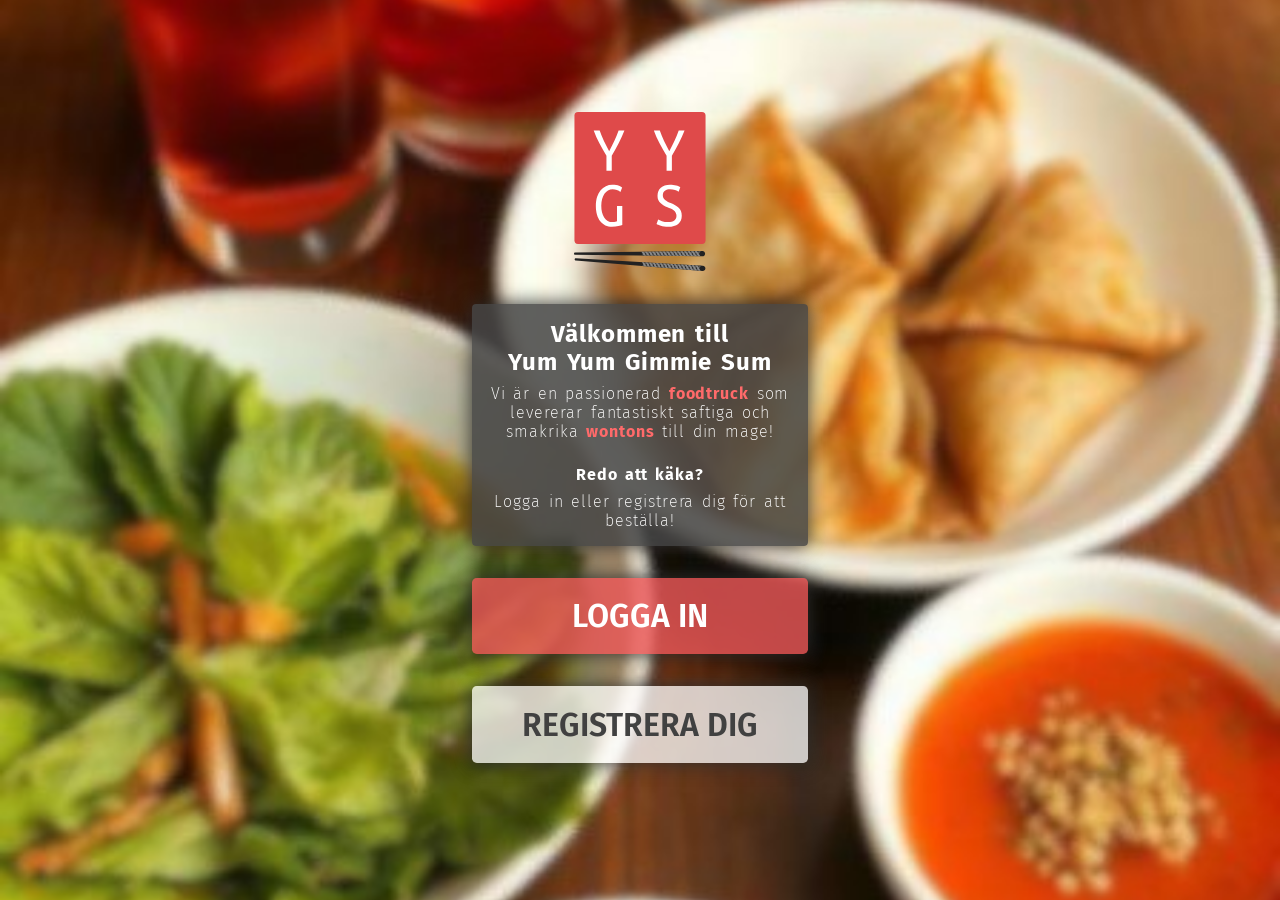
<file: pages/index.html>
<!DOCTYPE html>
<html lang="sv">
	<head>
		<meta charset="UTF-8" />
		<meta name="viewport" content="width=device-width, initial-scale=1.0" />
		<!-- För att kunna ladda upp på github-pages -->
		<base href="/yum-yum-gimme-sum/" />
		<script>
			if (
				window.location.hostname === '127.0.0.1' ||
				window.location.hostname === 'localhost'
			) {
				document.querySelector('base').setAttribute('href', '/');
			}
		</script>
		<title>Yum Yum Gimme sum</title>
		<link
			rel="shortcut icon"
			href="../assets/icons/logo-red.svg"
			type="Logo image" />
		<link rel="stylesheet" href="../styles/style.css" />
		<script type="module" src="../scripts/script.js"></script>
		<link
			rel="stylesheet"
			href="https://cdnjs.cloudflare.com/ajax/libs/font-awesome/6.5.1/css/all.min.css" />
	</head>
	<body class="position">
		<div class="content-wrapper">
			<main class="content-wrapper__intro-content">
				<img
					src="../assets/icons/logo-red.svg"
					class="content-wrapper__logo"
					alt="Yum Yum Gimme Sum logo" />
				<!-- <h1 class="content-wrapper__heading">Yum Yum Gimme Sum</h1> -->

				<section class="content-wrapper__info-section">
					<h1 class="info-section__title">
						Välkommen till <br />Yum Yum Gimmie Sum
					</h1>
					<p class="info-section__text">
						Vi är en passionerad
						<strong class="info-section__text--strong"
							>foodtruck</strong
						>
						som levererar fantastiskt saftiga och smakrika
						<strong class="info-section__text--strong"
							>wontons</strong
						>
						till din mage!
					</p>
					<h2 class="info-section__subtitle">Redo att käka?</h2>
					<p class="info-section__text">
						Logga in eller registrera dig för att beställa!
					</p>
				</section>

				<button
					id="loginBtn"
					class="content-wrapper__btn content-wrapper__btn--red">
					LOGGA IN
				</button>
				<button id="registerBtn" class="content-wrapper__btn">
					REGISTRERA DIG
				</button>

				<!-- background img in css -- section in html so that you can add aria-label for better accessibility -->
				<section
					class="content-wrapper__background-container"
					aria-label="Background image with wonton, drinks & dips"
					role="img"></section>
			</main>
		</div>
	</body>
</html>
</file>
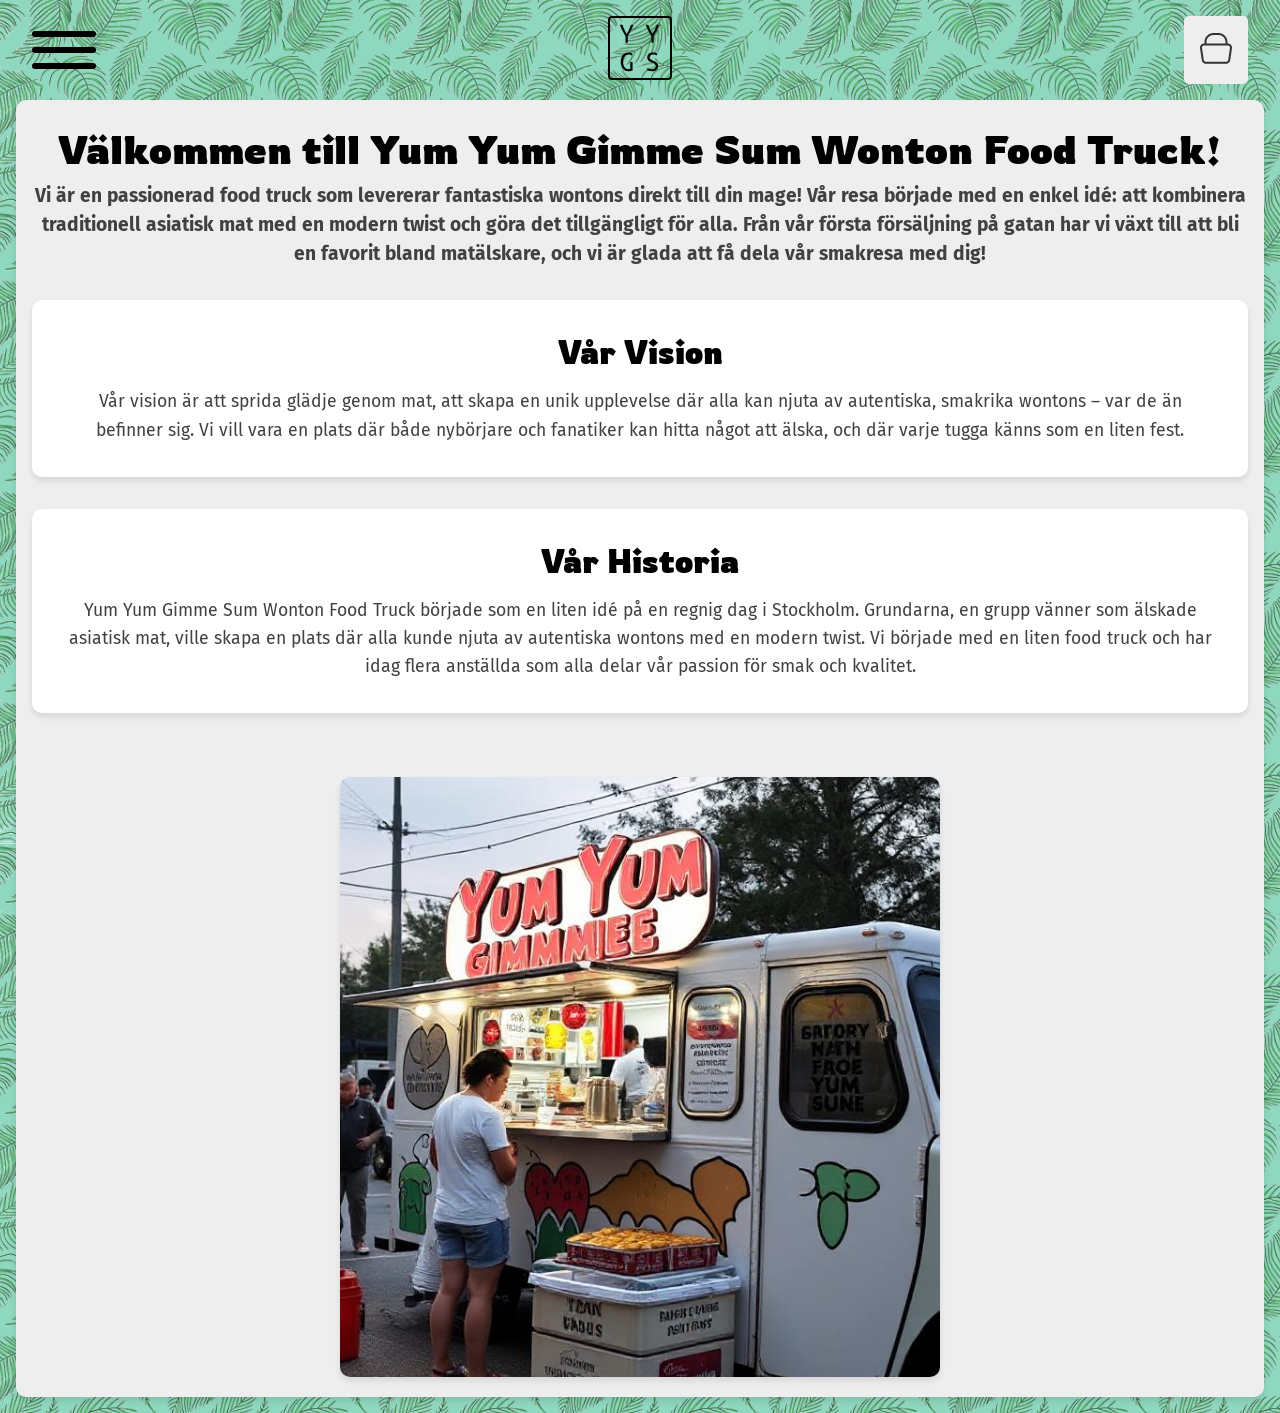
<file: pages/about.html>
<!DOCTYPE html>
<html lang="sv">
	<head>
		<meta charset="UTF-8" />
		<meta name="viewport" content="width=device-width, initial-scale=1.0" />
		<!-- För att kunna ladda upp på github-pages -->
		<base href="/yum-yum-gimme-sum/" />
		<script>
			if (
				window.location.hostname === '127.0.0.1' ||
				window.location.hostname === 'localhost'
			) {
				document.querySelector('base').setAttribute('href', '/');
			}
		</script>
		<link
			rel="shortcut icon"
			href="../assets/icons/logo-red.svg"
			type="Logo image" />
		<title>Om Oss | Yum Yum Gimme Sum Wonton Food Truck</title>
		<script type="module" src="../scripts/script.js"></script>
		<link rel="stylesheet" href="/styles/style.css" />
		<script type="module" src="../scripts/script.js"></script>
	</head>
	<body>
		<div class="content-wrapper content-wrapper--about">
			<header class="header" id="header">
				<button
					class="header__nav-menu"
					id="navMenu"
					aria-label="Open nav menu button">
					<span
						class="header__nav-menu-lines"
						id="navMenuLines"></span>
				</button>
				<a href="menu.html" aria-label="Go to landing page">
					<img
						class="header__logo"
						src="../assets/icons/logo-black-transparent.svg"
						alt="Image logo" />
				</a>
				<button
					id="basket"
					class="header__basket-box"
					aria-label="Open cart button">
					<img
						class="header__basket-icon"
						src="../assets/icons/basket.svg"
						alt="Basket icon" />
				</button>
			</header>
			<section id="about" class="about-section">
				<section class="about__content">
					<h1 class="about__title">
						Välkommen till Yum Yum Gimme Sum Wonton Food Truck!
					</h1>
					<p class="about__description">
						Vi är en passionerad food truck som levererar
						fantastiska wontons direkt till din mage! Vår resa
						började med en enkel idé: att kombinera traditionell
						asiatisk mat med en modern twist och göra det
						tillgängligt för alla. Från vår första försäljning på
						gatan har vi växt till att bli en favorit bland
						matälskare, och vi är glada att få dela vår smakresa med
						dig!
					</p>

					<section class="about__vision">
						<h2 class="about__vision-title">Vår Vision</h2>
						<p class="about__vision-description">
							Vår vision är att sprida glädje genom mat, att skapa
							en unik upplevelse där alla kan njuta av autentiska,
							smakrika wontons – var de än befinner sig. Vi vill
							vara en plats där både nybörjare och fanatiker kan
							hitta något att älska, och där varje tugga känns som
							en liten fest.
						</p>
					</section>

					<section class="about__history">
						<h2 class="about__history-title">Vår Historia</h2>
						<p class="about__history-description">
							Yum Yum Gimme Sum Wonton Food Truck började som en
							liten idé på en regnig dag i Stockholm. Grundarna,
							en grupp vänner som älskade asiatisk mat, ville
							skapa en plats där alla kunde njuta av autentiska
							wontons med en modern twist. Vi började med en liten
							food truck och har idag flera anställda som alla
							delar vår passion för smak och kvalitet.
						</p>
					</section>

					<section class="about__photo">
						<img
							src="../assets/images/YumYumTruck.jpg"
							alt="Yum Yum Gimme Sum food truck"
							aria-label="Bild på en av våra food trucks" />
					</section>
				</section>
			</section>
		</div>
	</body>
</html>
</file>
<file: styles/style.css>
/* style imports */
/* @import url('/styles/eta.css'); */
/* @import url('/styles/map.css'); */
/* @import url('/styles/about.css'); */
/* @import url('/styles/indexpage.css'); */
/* @import url('/styles/receipt.css'); */
/* @import url('/styles/menupage.css'); */
/* @import url('/styles/orderspage.css'); */
/* @import url('/styles/drop-down-basket.css'); */
/* @import url('/styles/profile.css'); */
/* @import url('/styles/register.css'); */
/* @import url('/styles/order-overview.css'); */
/* @import url('/styles/history.css'); */
/* @import url('/styles/editMeny.css'); */

/* Font imports */
@import url('https://fonts.googleapis.com/css2?family=Fira+Sans:wght@400;700&display=swap');
@import url('https://fonts.googleapis.com/css2?family=Fira+Sans:wght@400;700&display=swap');
@import url('https://fonts.googleapis.com/css2?family=Rowdies:wght@300;400;700&display=swap');

/* Base */
* {
	padding: 0;
	margin: 0;
	box-sizing: border-box;
}

/* Variables */
:root {
	--dark-grey-bg-color: #605858;
	--medium-grey-bg-color: #cfcece;
	--light-grey-bg-color: #eeeeee;
	--grey-bg-color: #c2c1c1;
	--white-bg-color: #fff;
	--black-bg-color: #000;
	--dark-black-btn-bg-color: #353131;
	--red-bg-color: #eb5757;
	--black-text-color: #000;
	--weakblack-text-color: #414141;
	--white-text-color: #fff;
	--darker-gray-bg-color: #353131;
	--light-green-bg-color: #8ed8bf;
	--snow-color: #f4f3f1b6;
	--red-bg-color-transparent: #eb5757d0;
	--white-bg-color-transparent: rgba(221, 221, 221, 0.829);
}

/* Utils */
.content-wrapper {
	padding: 0 1rem 1rem 1rem;
}

.d-none {
	display: none;
}

body {
	font-family: 'Fira Sans', sans-serif;
	min-height: 100vh;
}

.label-opacity {
	display: none;
}

/* ==== INDEX PAGE ==== */

/* ==== Burger Menu Styling ==== */

/* Fullscreen Menu */
.menu__navigation {
	display: flex;
	position: fixed;
	top: 0;
	left: 0;
	width: 100vw;
	height: 100vh;
	background-color: var(--dark-grey-bg-color);
	transform: translateX(-100%);
	transition: transform 0.3s ease-in-out;
	z-index: 900;
	justify-content: center;
	flex-direction: column;
	color: var(--white-text-color);
}

.menu__navigation--open {
	transform: translateX(0%);
}

/* Menu Links */
.menu__list {
	display: flex;
	flex-direction: column;
	margin: 1rem 0;
	list-style: none;
	padding: 0;
	gap: 1.5rem;
}

.menu__item {
	width: 100%;
	margin-left: 0.5rem;
	padding: 0.4rem;
}

.menu__link--logo {
	align-self: center;
	justify-content: center;
}

.menu__logo {
	max-width: 100px;
}

.menu__link {
	text-decoration: none;
	color: var(--white-text-color);
	font-size: 1.3rem;
	font-weight: 600;
	padding: 0.7rem 1.1rem;
	transition: all 0.35s ease-in-out;
	border-left: 4px solid var(--darker-gray-bg-color);
	border-radius: 10px;
	min-width: 70%;
	width: 100%;
}

.menu__link--logout {
	border-color: #ff9292;
	color: #ff9292;
}

.menu__link--active {
	border-color: var(--light-grey-bg-color);
}

.header {
	padding: 1rem;
	width: 100%;
	display: flex;
	flex-direction: row;
	justify-content: space-between;
}

.header__nav-menu {
	width: 4rem;
	border: none;
	background-color: transparent;
	cursor: pointer;
	position: relative;
}

.header__title {
	margin-top: 1.5rem;
	color: var(--white-bg-color);
	font-size: 1.2rem;
}

.header__nav-menu-lines,
.header__nav-menu-lines::before,
.header__nav-menu-lines::after {
	z-index: 901;
	display: block;
	position: relative;
	content: '';
	width: 100%;
	height: 0.4rem;
	border-radius: 50px;
	background-color: var(--black-bg-color);
	transition: transform 0.3s ease-in-out, top 0.3s ease-in-out;
}

.header__nav-menu-lines::before {
	top: -1rem;
	position: absolute;
}

.header__nav-menu-lines::after {
	top: 1rem;
	position: absolute;
}

.header__nav-menu-lines.active {
	transform: rotate(45deg);
}

.header__nav-menu-lines.active::before {
	transform: rotate(0);
	top: 0;
}

.header__nav-menu-lines.active::after {
	transform: rotate(90deg);
	top: 0;
}

.header__basket-box {
	background-color: var(--light-grey-bg-color);
	padding: 1rem;
	border-radius: 5px;
	position: relative;
	border: none;
	cursor: pointer;
}

.header__basket-box--border {
	border: 2px solid #353131;
}

.header__basket-item-count {
	position: absolute;
	background-color: var(--red-bg-color);
	color: var(--white-bg-color);
	top: -10%;
	right: -10%;
	width: 1.5rem;
	aspect-ratio: 1;
	border-radius: 50px;
	display: flex;
	justify-content: center;
	align-items: center;
}

/* INDEXPAGE */

.content-wrapper__background-container {
	height: 100%;
	width: 100%;
	background-image: url('../assets/hero/hero-a-blur.jpg');
	background-size: cover;
	background-position: center;
	background-repeat: no-repeat;
	position: absolute;
	z-index: -1;
	background-color: red;
}

.content-wrapper__heading {
	font-weight: 600;
	font-size: 2rem;
	font-family: 'Rowdies', sans-serif;
	color: rgb(255, 255, 255);
	margin: 3.5rem 1rem 0rem 1rem;
	text-align: center;
	letter-spacing: 0.5rem;

	margin-bottom: 8rem;
	background-color: rgba(29, 29, 29, 0.349);
	border-radius: 0.3rem;
	padding: 2.8rem;
	display: flex;
}

.content-wrapper__intro-content {
	height: 100%;
	display: flex;
	flex-direction: column;
	align-items: center;
	gap: 2rem;
}

.content-wrapper__logo {
	margin-top: 7rem;
	/* margin-bottom: 1rem;
    margin-top: 6rem; */
	height: 10rem;
}

.content-wrapper__btn {
	width: 21rem;
	padding: 1.2rem;
	font-weight: 600;
	font-size: 2rem;
	font-family: 'Fira Sans', sans-serif;
	border-radius: 0.3rem;
	border-style: none;
	color: var(--weakblack-text-color);
	background-color: rgba(255, 255, 255, 0.75);
	box-shadow: 0px 0px 20px 0px #2e2e2e;
	position: relative;
	bottom: 2rem;
}

.content-wrapper__info-section {
	display: flex;
	flex-direction: column;
	background-color: rgba(70, 70, 70, 0.856);
	color: var(--white-text-color);
	border-radius: 4px;
	margin-bottom: 2rem;
	padding: 1rem;
	gap: 0.5rem;
	text-align: center;
	letter-spacing: 0.1ch;
	word-spacing: 0.2ch;
	box-shadow: 0px 0px 20px 0px #2e2e2e;
	width: 21rem;
}

.info-section__subtitle {
	margin-top: 1rem;
	font-size: 1rem;
}

.info-section__text {
	font-weight: 200;
	font-size: 1rem;
}

.info-section__text--strong {
	color: rgb(255, 106, 106);
}

.content-wrapper__info-section {
	display: flex;
	flex-direction: column;
	background-color: rgba(70, 70, 70, 0.856);
	color: var(--white-text-color);
	border-radius: 4px;
	margin-bottom: 2rem;
	padding: 1rem;
	gap: 0.5rem;
	text-align: center;
	letter-spacing: 0.1ch;
	word-spacing: 0.2ch;
	box-shadow: 0px 0px 20px 0px #2e2e2e;
	width: 21rem;
}

.info-section__subtitle {
	margin-top: 1rem;
	font-size: 1rem;
}

.info-section__text {
	font-weight: 200;
	font-size: 1rem;
}

.info-section__text--strong {
	color: rgb(255, 106, 106);
}

/* LOGIN FORM "page" STYLING */
.content-wrapper__login-container {
	min-width: 100%;
	margin: 8rem 0rem 4rem 0rem;
	display: flex;
	flex-direction: column;
	text-align: center;
	padding: 0.5rem;
	background-color: var(--white-bg-color-transparent);
	border-radius: 0.3rem;
}

.content-wrapper__heading-login {
	font-size: 2rem;
	margin-top: 1.5rem;
}

.content-wrapper__input-section {
	text-align: left;
	padding: 1rem;
}

.content-wrapper__name-heading {
	margin-bottom: 0.3rem;
	margin-top: 0.5rem;
}

.content-wrapper__name-field {
	border-style: none;
	border-radius: 0.3rem;
	padding: 1.2rem;
	width: 100%;
}

.content-wrapper__password-heading {
	margin-bottom: 0.3rem;
	margin-top: 2rem;
}

.content-wrapper__password-field {
	border-style: none;
	border-radius: 0.3rem;
	padding: 1.2rem;
	width: 100%;
	margin-bottom: 2.5rem;
}

.content-wrapper__btn--red {
	background-color: var(--red-bg-color-transparent);
	color: white;
}

.content-wrapper__back-btn {
	display: flex;

	min-width: 100%;
	border-style: none;
	border-radius: 0.3rem;
	padding: 0.4rem 1rem 0.4rem 0rem;
	opacity: 0.8;
}

.content-wrapper__back-btn-icon {
	display: flex;
	justify-items: flex-end;
	rotate: 180deg;
	margin-left: 1rem;
	height: 35px;
	width: 35px;
}
/* fiks sånn at margin-top ikke gjør at bildet blir større, siste knappen skal ligge nederst */

/* If-logged-in welcome-msg */
.content-wrapper__welcome-msg {
	/* font-size: 11vw; */
	font-size: clamp(1.5rem, 11vw, 2rem);
	padding: 2rem;
	margin: 2rem;
	border-radius: 0.3rem;
	text-align: center;
	color: white;
	letter-spacing: 0.1rem;
	background-color: var(--white-bg-color-transparent);
}

.content-wrapper__welcome-msg-wrapper {
	display: flex;
	flex-direction: column;
	justify-content: center;
	height: 100vh;
	width: 100vw;
	background-image: url(/assets/bg-images/leafbg.svg);
	background-color: var(--light-green-bg-color);
}

.content-wrapper__error-msg {
	color: red;
	font-weight: bold;
}

/* REGISTER */
/* Ändrad Header då den inte ska ha kundvagn */
.header-register {
	padding: 1rem;
	width: 100%;
	display: flex;
	flex-direction: row;
	justify-content: center;
	align-items: center;
	position: relative;
}

/* Pilen i header */
.header__back-btn {
	position: absolute;
	left: 1rem;
	background: none;
	border: none;
	cursor: pointer;
	font-size: 1.5rem;
	display: flex;
	align-items: center;
	gap: 0.5rem;
}

.header__back-btn img {
	width: 2.5rem;
	height: 2.5rem;
}

.header__logo {
	max-width: 100px;
}

/* H1 titel  */
.regiser__title {
	text-align: center;
	color: var(--white-text-color);
}

/* Form Styling */
.form__container {
	padding: 16px;
	color: var(--white-text-color);
}

input[type='text'],
input[type='password'] {
	width: 100%;
	padding: 15px;
	margin: 5px 0 22px 0;
	display: inline-block;
	border: none;
	background: var(--white-bg-color);
}

input[type='text']:focus,
input[type='password']:focus {
	background-color: var(--white-bg-color);
	outline: none;
}

hr {
	border: 1px solid #f1f1f1;
	margin-bottom: 25px;
}

.main-wrapper__btn--scaledwn {
	width: 90%;
	display: block;
	margin: 0 auto;
}

/* Styling för error/succee meddelanden */
.message {
	position: fixed;
	top: 20px;
	left: 50%;
	transform: translateX(-50%);
	padding: 15px;
	border-radius: 8px;
	font-size: 16px;
	font-weight: bold;
	z-index: 9999;
	width: 300px;
	text-align: center;
	color: white;
	opacity: 0;
	animation: fadeInOut 4s ease forwards;
}

.message.error {
	background-color: #f44336;
}

.message.success {
	background-color: #4caf50;
}

@keyframes fadeInOut {
	0% {
		opacity: 0;
		transform: translateX(-50%) translateY(-20px);
	}

	10% {
		opacity: 1;
	}

	90% {
		opacity: 1;
	}

	100% {
		opacity: 0;
		transform: translateX(-50%) translateY(-20px);
	}
}

/* ABOUT */
.about-section {
	padding: 1rem;
	background-color: var(--light-grey-bg-color);
	border-radius: 10px;
	box-shadow: 0 4px 6px rgba(0, 0, 0, 0.1);
}

.content-wrapper--about {
	margin: 0 auto;
	text-align: center;
	background-color: var(--light-green-bg-color);
	background-image: url(/assets/bg-images/leafbg.svg);
}

.about__title {
	padding: 0.5rem;
	font-family: 'Rowdies', sans-serif;
	font-size: 2.5rem;
	color: var(--black-text-color);
}

.about__description {
	font-size: 1.2rem;
	color: var(--weakblack-text-color);
	font-weight: bold;
	line-height: 1.5;
	margin-bottom: 2rem;
}

.about__vision,
.about__history {
	width: 100%;
	background-color: var(--white-bg-color);
	padding: 2rem;
	margin: 2rem 0;
	border-radius: 10px;
	box-shadow: 0 4px 6px rgba(0, 0, 0, 0.1);
}

.about__vision-title,
.about__history-title {
	font-family: 'Rowdies', sans-serif;
	font-size: 2rem;
	color: var(--black-text-color);
	margin-bottom: 1rem;
}

.about__vision-description,
.about__history-description {
	font-size: 1.1rem;
	color: var(--weakblack-text-color);
	line-height: 1.6;
}

.about__photo img {
	width: 100%;
	max-width: 600px;
	height: auto;
	border-radius: 10px;
	margin-top: 2rem;
	box-shadow: 0 4px 6px rgba(0, 0, 0, 0.1);
}

/* ETA */
/* background color in body */
.content__main {
	background-color: var(--dark-grey-bg-color);
}

.main-wrapper__intro-content {
	display: flex;
	flex-direction: column;
	align-items: center;
	gap: 1.2rem;
}

.main-wrapper__background-container {
	display: flex;
	flex-direction: column;
	align-items: center;
	position: relative;
}

.main-wrapper__hero {
	height: 307px;
	width: 330px;
	z-index: -1;
}

/* main text content */
.main-wrapper__status-heading {
	width: 17rem;
	margin-top: -1.8rem;
	margin-bottom: 1rem;
	text-align: center;
	font-size: 1.8rem;
	letter-spacing: 0.1rem;
	color: var(--white-text-color);
	z-index: 1;
}

.main-wrapper__etaText {
	font-weight: 500;
	color: white;
}

.main_wrapper__foodTruck {
	margin-top: 0.2rem;
	text-align: center;
	font-size: 1.2rem;
	font-weight: 700;
	color: var(--white-text-color);
}

.main-wrapper__receiptNumber {
	margin: 1rem 0rem 1.2rem 0rem;
	letter-spacing: 0.05rem;
	color: var(--white-text-color);
}

/* buttons */
.main-wrapper__btn {
	width: 21rem;
	padding: 1.4rem;
	font-weight: 600;
	font-size: 1.6rem;
	font-family: 'Fira Sans', sans-serif;
	border-radius: 0.3rem;
	border-style: none;
}

.main-wrapper__btn--transparent {
	background-color: var(--dark-grey-bg-color);
	color: var(--snow-color);
	border: 2px solid var(--snow-color);
}

.main-wrapper__btn--grey {
	background-color: var(--darker-gray-bg-color);
	color: var(--white-text-color);
	padding: 1.5rem 0rem 1.6rem 0rem;
}

/* MAP */
.map__title {
	text-transform: uppercase;
	font-size: 2rem;
	text-align: center;
}

.map__selection-foodtrucks {
	width: 100%;
	margin: 1rem 0;
	padding: 1rem;
	appearance: none;
	-webkit-appearance: none;
	-moz-appearance: none;
	background: url('../assets/icons/back-symbol.svg') no-repeat right 15px
		center;
	background-color: white;
	background-size: 20px;
	font-size: 1.2rem;
}

.map__selection-foodtrucks:focus {
	background: url('../assets/icons/back-symbol-down.svg') no-repeat right 10px
		center;
	background-color: white;
	background-size: 30px;
}

.map__img-container {
	position: relative;
}

.map__img {
	width: 100%;
	border-radius: 10px;
}

.map__foodtruck-name {
	margin-bottom: 1rem;
	padding: 1rem;
	border-radius: 10px;
	font-size: 1.3rem;
	font-weight: 600;
	text-transform: uppercase;
	text-align: center;
	background-color: var(--medium-grey-bg-color);
}

.map__map-marker {
	width: 2rem;
	height: 2rem;
	border-radius: 1rem;
	border: 2px solid black;
	font-size: 1.3rem;
	font-weight: bolder;
	display: flex;
	justify-content: center;
	align-items: center;
	position: absolute;
	background-color: red;
}

/* RECEIPT */
.page {
	font-family: 'Fira Sans', sans-serif;
	background-color: var(--dark-grey-bg-color);
	color: var(--black-text-color);
	display: flex;
	flex-wrap: wrap;
	justify-content: center;
	align-items: flex-start;
	min-height: 100vh;
	padding: 0 1rem 1rem 1rem;
}

.emptyReciept {
	text-align: center;
}

.receipt {
	display: flex;
	flex-direction: column;
	background: var(--white-bg-color);
	padding: 1rem 0rem 0rem 0rem;
	border-radius: 10px;
	width: 95%;
	min-height: 30.25rem;
	max-width: 25rem;
	box-shadow: 0px 4px 10px rgba(0, 0, 0, 0.1);
}

.receipt__header {
	text-align: center;
	margin-bottom: 1rem;
}

.receipt__logo {
	width: 3, 1rem;
	height: 3.75rem;
	align-self: center;
	margin-bottom: 0.5rem;
}

.receipt__logo img {
	width: 50px;
	margin-bottom: 0.5rem;
}

.receipt__title {
	font-size: 1.5rem;
	font-weight: bold;
}

.receipt__id {
	font-size: 0.9rem;
	color: var(--weakblack-text-color);
}

.receipt__items {
	border-top: 2px solid var(--light-grey-bg-color);
	padding-top: 1rem;
	flex-grow: 1;
}

.receipt__item {
	display: flex;
	padding: 0rem 1rem 0rem 1rem;
	justify-content: space-between;
	align-items: center;
	margin-bottom: 0.5rem;
	font-size: 1rem;
}

.receipt__item-info {
	display: flex;
	flex-direction: column;
	justify-content: center;
}

.receipt__item-price {
	font-weight: bold;
	text-align: right;
	align-self: flex-start;
}

.receipt__item-name {
	font-weight: bold;
}

.receipt__total {
	background: var(--grey-bg-color);
	padding: 1rem;
	width: 100%;
	text-align: center;
	margin-top: 1rem;
	font-size: 1.2rem;
	font-weight: bold;
	border-bottom-right-radius: 5px;
	border-bottom-left-radius: 5px;
}

.receipt__total-note {
	font-size: 0.9rem;
	color: var(--weakblack-text-color);
	margin-top: 0.3rem;
}

.dotted-line--receipt {
	align-self: flex-start;
	padding-top: 0.5rem;
}

.main-wrapper__btn--receipt {
	width: 95%;
}

/* MENU */
.leaf-background {
	height: 100vh;
	width: 100%;
	background-image: url(../assets/bg-images/leafbg.svg);
	background-color: var(--light-green-bg-color);
}

.food-menu-container {
	width: 100%;
	margin-top: 2rem;
	border-radius: 10px;
	color: var(--white-text-color);
	background-color: var(--dark-grey-bg-color);
}

.food-menu-container__top {
	padding: 1rem 1.5rem;
	display: flex;
	gap: 0.5rem;
}

.food-menu-container__title {
	font-size: 2rem;
	text-transform: uppercase;
}

.food-menu-container__filter {
	flex: 1;
	font-size: 1.5rem;
	border-radius: 4px;
}

.food-menu-container__card-container {
	overflow-y: auto;
	height: 55vh;
}

.food-menu-container__inner-grid {
	padding: 0.5rem 1rem;
	display: grid;
	grid-template-columns: 5fr 1fr;
	gap: 0.8rem;
	list-style-type: none;
	border-bottom: 1px solid rgb(147, 140, 140);
}

.food-menu-container__inner-grid--border-top {
	border-bottom: none;
	border-top: 1px solid rgb(147, 140, 140);
}

.food-menu-container__food-title {
	display: flex;
	justify-content: space-between;
	align-items: center;
	font-size: 1.2rem;
	text-transform: uppercase;
}

.dotted-line {
	flex-grow: 0.8;
	border-bottom: dotted;
	transform: translateY(6px);
}

.food-menu-container__food-content {
	font-size: 0.8rem;
}

.food-menu-container__add-button {
	height: 3rem;
	width: 3rem;
	border-radius: 50px;
	border: none;
	font-size: 2.5rem;
}

.food-menu-container__inner-grid:hover {
	background-color: rgb(118, 111, 111);
}

.food-menu-container__dip-button {
	padding: 0.5rem;
	border: none;
	text-transform: lowercase;
	color: var(--white-text-color);
	background-color: rgb(118, 111, 111);
}

.food-menu-container__dip-button-container {
	padding: 0rem 1rem 1rem 1rem;
	display: flex;
	flex-wrap: wrap;
	gap: 1rem;
}

.selected-dip {
	background-color: #353131;
}

.food-menu-container__label {
	align-self: center;
}

/* ORDER-PAGE */
.content-wrapper__max-height {
	height: 100vh;
	background-color: var(--light-grey-bg-color);
}

.main-content__title {
	text-align: center;
	margin-bottom: 1rem;
}

.order-summary__empty-msg {
	font-size: 1.5rem;
	align-self: center;
}
.main-content {
	height: 85%;
	display: flex;
	flex-direction: column;

	padding: 0.5rem 0;
	font-weight: 800;
	justify-content: space-between;
}

.main-content__order-summary {
	display: flex;
	flex-direction: column;
	gap: 0.7rem;
	margin: 0.5rem 0;
	max-height: 390px;
	overflow-y: auto;
	border-radius: 4px;
}

.main-content__foodtruck-name {
	margin-top: 1rem;
}
.main-content__truck-select {
	padding: 0.5rem;
	border-radius: 4px;
	border: 2px solid #cccccc;
	margin-top: 1rem;
	width: 60%;
	font-weight: 600;
	font-size: 0.8rem;
}

.main-content__truck-select option {
	white-space: pre-line;
}

.break-line-4 {
	border: 2px solid #cccccc;
	border-radius: 14px;
}
.break-line-1 {
	border: 1px solid #cccccc;
	border-radius: 14px;
}

.main-content__bottom-section {
	display: flex;
	flex-direction: column;
	gap: 2px;
}

.main-content__total-cost {
	display: flex;
	justify-content: space-between;
	align-items: center;
	padding: 1rem 2rem;
	background-color: #c1c1c1c1;
	border-radius: 4px;
	color: var(--weakblack-text-color);
}

.total-cost__title {
	text-align: center;
	font-size: 1.5rem;
}

.total-cost__price {
	font-size: 2rem;
}

.main-content__checkout-btn {
	width: 100%;
}

/* DROPDOWN BASKET */
.position {
	position: relative;
}

.overlay-background {
	position: absolute;
	height: 100vh;
	width: 100%;
}

.overlay-background__blur {
	/* position: absolute; */
	height: 100vh;
	width: 100%;
	background-color: white;
	opacity: 50%;
	filter: blur(10px); /* Du kan justera styrkan på blur-effekten */
}

.overlay-basket {
	position: absolute;
	background-color: var(--white-bg-color);
	width: 100vw;
	top: 14%;
	z-index: 900;
	overflow-x: auto;
	padding: 1.5rem 0 0 0;
	display: grid;
	grid-template-rows: 30px 300px 1fr 1fr;
}

.overlay-basket__title {
	text-align: center;
	font-size: 1.8rem;
}

.basket__list {
	margin: 1.5rem 0;
	list-style: none;
	width: 100%;
	padding: 1.3rem;
	display: flex;
	flex-direction: column;
	gap: 1rem;
	overflow-y: auto;
}

.basket__list-item,
.basket__title-box {
	display: flex;
	flex-direction: row;
	justify-content: space-between;
}

.basket__item {
	color: var(--black-text-color);
	font-size: 1.4rem;
	font-weight: 700;
	margin-right: 0.4rem;
}

.separator {
	flex-grow: 0.9;
	border-bottom: dotted;
	transform: translateY(-6px);
}

.basket-total-box {
	width: 100%;
	display: flex;
	flex-direction: row;
	justify-content: space-between;
	align-items: center;
	padding: 0.8rem 1rem;
	background-color: var(--medium-grey-bg-color);
}

.basket-total__title {
	color: var(--black-text-color);
	font-size: 1.4rem;
	font-weight: 700;
}

.basket-total__amount {
	color: var(--black-text-color);
	font-size: 1.4rem;
	font-weight: 700;
}

.basket-preview-order-nav {
	padding: 1rem;
	bottom: 0;
	background-color: var(--dark-black-btn-bg-color);
	color: var(--white-text-color);
	border: none;
	font-size: 1.4rem;
	font-weight: 700;
	text-align: center;
	text-decoration: none;
	cursor: pointer;
}

.basket__empty {
	text-align: center;
	font-size: 1.5rem;
}

.basket__empty--red {
	color: var(--red-bg-color);
}

.empty-basket-box {
	display: flex;
	justify-content: flex-end;
	padding: 0.5rem 1.5rem 1.2rem 0;
}

.empty-basket-box__trash-can {
	width: 8%;
}

.empty-basket-box__paragraph {
	align-self: flex-end;
	padding: 0.5rem 0 0.2rem 0.2rem;
	color: var(--red-bg-color);
}

.basket__add-remove-box {
	display: flex;
	align-items: center;
	gap: 0.5rem;
	margin-top: 0.2rem;
}

.basket__quantity-btn {
	height: 1.7rem;
	width: 1.7rem;
	border: none;
	font-size: 1.2rem;
	display: flex;
	justify-content: center;
	align-items: center;
}

.basket__quantity-nr {
	font-size: 1.2rem;
}

/* PROFILE */
.main__profile {
	display: flex;
	flex-direction: column;
}

.profile__title {
	text-align: center;
	color: var(--white-text-color);
	font-size: 2rem;
}

.profile__info-box {
	padding: 0 1rem;
	display: flex;
	flex-direction: row;
	margin: 1rem 0 1rem 0;
}

.profile__img-box {
	flex: 45;
	display: flex;
	flex-direction: column;
}

.profile__img {
	width: 100%;
	border-radius: 5px;
}

.profile__change-img-btn {
	margin-top: 0.5rem;
	padding: 0.5rem;
	width: 100%;
	border: none;
	border-radius: 5px;
	font-weight: 600;
	background-color: var(--medium-grey-bg-color);
}

.profile__change-img-btn:hover {
	background-color: var(--white-bg-color);
}

.profile__user-info-box {
	flex: 55;
	display: flex;
	flex-direction: column;
	align-items: center;
	color: var(--white-text-color);
	align-self: center;
}

.profile__role {
	margin: 0 0 0.5rem 0;
}

.form__subtitle {
	text-align: center;
	margin-bottom: 1rem;
}

.main-wrapper__btn--white {
	background-color: var(--white-bg-color);
	color: var(--black-text-color);
}

/* ORDER-OVERVIEW */
.grey-background {
	background-color: var(--dark-grey-bg-color);
	min-height: 100vh;
	max-height: auto;
}

.order-overview {
	display: flex;
	flex-direction: column;
	gap: 2rem;
	text-transform: uppercase;
}

.order-overview__wrapper {
	border-radius: 5px;
	overflow: hidden;
}

.order-overview__truck-container {
	padding: 0.5rem 1rem;
	display: flex;
	justify-content: space-between;
	align-items: center;
	background-color: var(--light-grey-bg-color);
}

.order-overview__receipt-summary {
	width: 100%;
	font-weight: 600;
	margin-top: 0.5rem;
	display: flex;
	justify-content: space-between;
}
.order-overview__text-container {
	text-align: center;
}

.dotted-line--order-overview {
	flex-grow: 0.8;
	border-bottom: dotted;
	transform: translateY(-4px);
}
.order-overview__truck-name {
	font-weight: 600;
	font-size: 1.3rem;
}

.order-overview__truck-location {
	font-size: 0.7rem;
	margin-top: 0.2rem;
}

.order-overview__orders {
	font-size: 0.8rem;
}

.order-overview__logo {
	width: 50px;
	margin: 1rem 0;
}

.order-overview__maximized-card {
	text-align: center;
	background-color: var(--light-grey-bg-color);
}

.order-overview__maximized-content {
	padding: 1rem;
}

.order-overview__maximized-total {
	width: 100%;
	padding: 1rem;
	background-color: var(--medium-grey-bg-color);
	display: flex;
	flex-direction: row;
	justify-content: space-between;
	align-items: center;
}

.order-overview__total {
	font-size: 1rem;
	font-weight: 600;
	justify-self: start;
}

.order-overview__total-cost {
	font-size: 1.5rem;
	font-weight: 600;
}

.order-overview__total-tax {
	text-transform: none;
}

.order-overview__title {
	text-align: center;
	color: var(--white-text-color);
}

/* HISTORY */
/* 	 1. SIDA: Layout & Kvitton-Container	 */
.history-page .history__title {
	text-align: center;
	color: var(--white-text-color);
}

.history-page .receiptsContainer {
	width: 95%;
	display: flex;
	flex-direction: column;
	align-items: center;
	margin: 0 auto;
}

.history-page .receiptsList {
	width: 100%;
}

/* 	2. KVITTO: Grundlayout & Expansion	*/
.history-page .receipt-resize {
	min-height: unset;
	width: 100%;
	margin-top: 1.5rem;
	align-self: center;
	transition: all 0.3s ease;
	background: var(--light-grey-bg-color);
}

.history-page .receipt-resize.expanded {
	display: flex;
	flex-direction: column;
	height: 100%;
	min-height: 30rem;
	background: var(--light-grey-bg-color);
	border-radius: 10px;
	overflow: hidden;
	box-shadow: 0 4px 10px rgba(0, 0, 0, 0.1);
}

/* 	3. HEADER: Krympt vy och synlig	*/
.history-page .receipt__header {
	display: flex;
	flex-direction: column;
	padding: 0.8rem 1rem;
	background: var(--light-grey-bg-color);
	border-radius: 10px;
}

.history-page .receipt__header-top {
	display: flex;
	justify-content: space-between;
	align-items: center;
	width: 100%;
}

.history-page .receipt__title,
.history-page .receipt__title-expanded {
	font-size: 1.2rem;
	font-weight: bold;
}

.history-page .receipt__total-price {
	font-size: 1.2rem;
	font-weight: bold;
}

/* Döljer totalsumma i header vid expandering */
.history-page .receipt.expanded .receipt__total-price {
	display: none;
}

.history-page .receipt__truck-center {
	text-align: center;
	margin-top: 4px;
}

.history-page .receipt__id,
.history-page .receipt__truck-name {
	display: block;
	font-size: 0.9rem;
	color: var(--weakblack-text-color);
}

.history-page .receipt__truck-name {
	font-weight: 600;
}

/*	 4. EXPANDERAD INNEHÅLL: Logga + Varor	*/

/*container för item*/
.history-page .receipt__items {
	display: flex;
	flex-direction: column;
	flex-grow: 1;
	padding: 1rem 1rem 0 1rem;
	box-sizing: border-box;
	height: 100%;
	display: none;
}

.history-page .receipt__item {
	margin-top: 1rem;
}

.history-page .receipt__logo--resize {
	justify-self: center;
	text-align: center;
	margin-bottom: 0.5rem;
}

.history-page .receipt__logo--resize img {
	width: 50px;
}

.history-page .receipt__info-expanded {
	text-align: center;
	margin-top: 1rem;
}

/*	 5. FOOTER: Totalsumma	 */

/* Dölj footer i krympt läge */
.history-page .receipt__footer {
	display: none;
}

/* Visa footer endast vid expandering */
.history-page .receipt.expanded .receipt__footer {
	display: block;
}

.history-page .receipt__total-history {
	margin-top: auto;
	background-color: var(--grey-bg-color);
	padding: 1rem;
	text-align: center;
	border-radius: 0 0 10px 10px;
	font-weight: bold;
	font-size: 1.1rem;
	width: 100%;
	box-sizing: border-box;
}

.noHistory {
	text-align: center;
	color: var(--white-text-color);
}

/* EDIT MENU */
/* Grundläggande styling för korten */
.edit-card {
	background-color: var(--darker-gray-bg-color);
	color: var(--white-text-color);
	border-radius: 10px;
	padding: 1rem;
	margin: 0.75rem 1rem;
	box-shadow: 0 2px 4px rgba(0, 0, 0, 0.2);
	display: flex;
	flex-direction: column;
	gap: 0.5rem;
	transition: background-color 0.3s;
}

/* Styling för titel på kortet */
.editTitle {
	text-align: center;
	color: var(--white-text-color);
}

/* Styling för den översta menyn (t.ex. filter, knappar) */
.edit-top-bar {
	margin-top: 0.5rem;
	margin-bottom: 1.5rem;
}

/* Styling för filter-väljaren */
.edit-card__label-type {
	margin-left: 50px;
}

/* Filter-knappen i toppmenyn */
.edit-top-bar select {
	font-size: 1.2rem;
	padding: 0.5rem 1rem;
	border-radius: 5px;
	border: 1px solid #ccc;
	width: 150px;
	text-align: left;
	margin-top: 0.5rem;
	background-color: var(--white-bg-color);
	cursor: pointer;
}

.edit-top-bar select:focus {
	border-color: #888;
}

/* Styling för textareas (beskrivning) */
.edit-card__textarea {
	width: 100%;
	padding: 1rem;
	font-size: 1rem;
	border-radius: 5px;
	border: 1px solid #ccc;
	resize: vertical;
	min-height: 100px;
	margin-bottom: 0.5rem;
}

/* Pausad produkt */
.edit-card.paused {
	background-color: #484444;
	opacity: 0.8;
}

/* För etiketter ovanför fält */
.edit-card__label {
	font-size: 0.85rem;
	margin-bottom: 0.2rem;
	color: var(--white-text-color);
}

/* Rad som håller Namn och Pris på kortet */
.edit-card__row {
	display: flex;
	flex-direction: column;
	gap: 0.5rem;
	margin-bottom: 1rem;
}

/* Justering för inputfält (namn, pris, ingredienser) */
.edit-card__name-input,
.edit-card__price-input,
.edit-card__ingredient-input {
	width: 100%;
	padding: 0.75rem;
	font-size: 1rem;
	border-radius: 5px;
	border: 1px solid #ccc;
	margin-bottom: 0.5rem;
}

/* För etiketter över input-fälten */
.edit-card__label {
	font-size: 1rem;
	color: var(--white-text-color);
	margin-bottom: 0.25rem;
}

/* För justering av Pris och "kr"-suffix */
.edit-card__price-wrapper {
	display: flex;
	justify-content: space-between;
	align-items: center;
}

.edit-card__price-wrapper input {
	width: 100%;
	padding-right: 2rem;
}

/* Knappar för spara och ta bort produkt */
.edit-card button,
.add-product-form button {
	padding: 0.5rem;
	font-size: 0.9rem;
	border: none;
	border-radius: 5px;
	cursor: pointer;
}

/* För formulär-knappar */
.form-select {
	padding: 1rem;
}

/* För knapp-övergångar vid hover */
.edit-card button:hover,
.add-product-form button:hover {
	opacity: 0.9;
}

/* Styling för ta bort-knapp */
.delete-btn {
	background-color: #e74c3c;
	color: var(--black-text-color);
}

.delete-btn:hover {
	background-color: #c0392b;
}

/* Styling för spara-knapp */
.save-btn {
	background-color: #2ecc71;
	color: var(--black-text-color);
}

.save-btn:hover {
	background-color: #27ae60;
}

/* Styling för switch-knapp (Aktiv/Pausad) */
.switch {
	position: relative;
	display: inline-block;
	width: 40px;
	height: 20px;
}

.switch input {
	opacity: 0;
	width: 0;
	height: 0;
}

.slider {
	position: absolute;
	cursor: pointer;
	top: 0;
	left: 0;
	right: 0;
	bottom: 0;
	background-color: #ccc;
	transition: 0.4s;
	border-radius: 34px;
}

.slider:before {
	position: absolute;
	content: '';
	height: 16px;
	width: 16px;
	left: 2px;
	bottom: 2px;
	background-color: white;
	transition: 0.4s;
	border-radius: 50%;
}

input:checked + .slider {
	background-color: #2196f3;
}

input:checked + .slider:before {
	transform: translateX(20px);
}

/* Status text för Aktiv/Pausad */
.status-text {
	font-size: 0.9rem;
	margin-left: 0.5rem;
	opacity: 0.8;
}

/* Styling för Lägg till produkt-formulär */
.add-product-form {
	background-color: var(--darker-gray-bg-color);
	color: var(--white-text-color);
	border-radius: 10px;
	padding: 1rem;
	margin: 1rem;
	box-shadow: 0 2px 4px rgba(0, 0, 0, 0.2);
	display: flex;
	flex-direction: column;
	gap: 0.5rem;
}

/* Formulärknappar för "Spara" och "Avbryt" */
.form-buttons {
	display: flex;
	gap: 0.5rem;
	margin-top: 0.5rem;
}

/* Styling för lägg till och återställ knappar */
.add-product-btn,
.reset-btn {
	margin: 0.5rem 1rem;
	padding: 0.4rem 0.8rem;
	font-size: 0.9rem;
	border-radius: 5px;
	height: 2.5rem;
	border: none;
	cursor: pointer;
	background-color: var(--dark-black-btn-bg-color);
	color: var(--white-text-color);
}

.add-product-btn:hover,
.reset-btn:hover {
	background-color: #555;
}

/* Styling för header (Rubrik på sidan) */
.header-edit {
	padding: 1rem;
	width: 100%;
	display: flex;
	flex-direction: row;
	justify-content: flex-start;
}

/* Styling för logotypen i headern på redigeringssidan */
.header__logo-edit {
	margin-left: 3.8rem;
}

/* Modal bakgrund */
.modal {
	display: none;
	/* Startar med att vara dold */
	position: fixed;
	top: 0;
	left: 0;
	width: 100%;
	height: 100%;
	background-color: rgba(0, 0, 0, 0.5);
	z-index: 1000;
	/* Se till att modalen ligger över andra element */
	justify-content: center;
	align-items: center;
}

.modal[style*='display: block'] {
	display: flex;
	/* Gör modalen synlig när den ska visas */
}

/* Modal content */
.modal-content {
	background-color: var(--grey-bg-color);
	margin: 5% auto;
	padding: 20px;
	border: 1px solid #888;
	width: 55%;
	border-radius: 10px;
	text-align: center;
}

/* Close button */
.close-btn {
	color: #aaa;
	font-size: 28px;
	font-weight: bold;
	position: absolute;
	top: 0;
	right: 10px;
}

.close-btn:hover,
.close-btn:focus {
	color: black;
	text-decoration: none;
	cursor: pointer;
}

/* Modal buttons */
.modal-buttons {
	display: flex;
	justify-content: space-around;
	margin-top: 20px;
}

.modal-buttons button {
	padding: 10px 20px;
	font-size: 16px;
	cursor: pointer;
	border-radius: 5px;
	border: none;
}

.modal-buttons button:hover {
	opacity: 0.9;
}

#confirmResetBtn,
#confirmDeleteBtn {
	background-color: #2ecc71;
	color: var(--black-text-color);
}

#cancelResetBtn,
#cancelDeleteBtn {
	background-color: #e74c3c;
	color: var(--black-text-color);
}

/* Text som bara är där för att ge switchen en label men inte synas på sidan */
.sr-only {
	position: absolute;
	width: 1px;
	height: 1px;
	margin: -1px;
	padding: 0;
	border: 0;
	clip: rect(0, 0, 0, 0);
	clip-path: inset(50%);
	white-space: nowrap;
	overflow: hidden;
}
</file>
